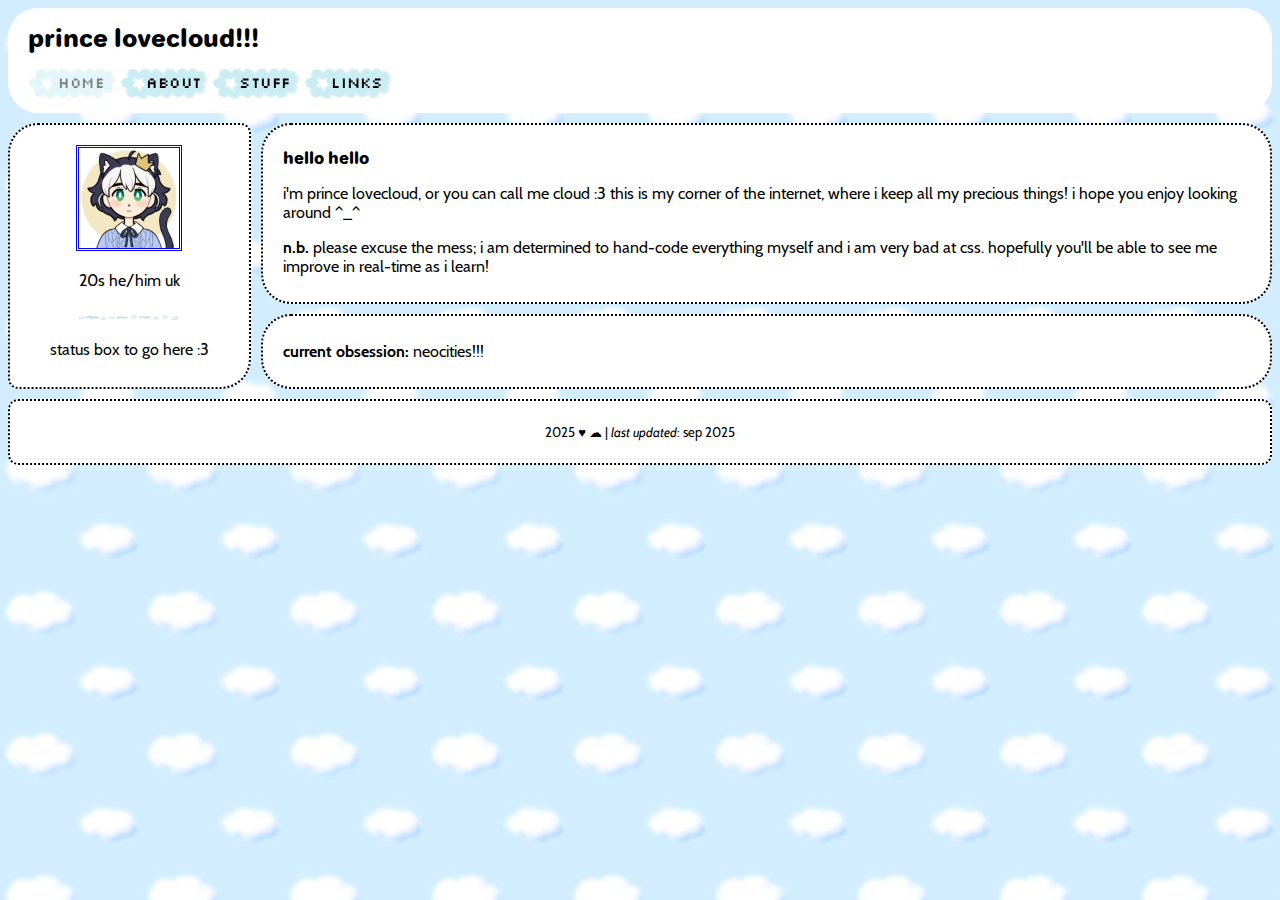
<file: index.html>
<!DOCTYPE html>
<html lang="en-gb">
<head>
	<meta charset="utf-8" />
	<meta name="viewport" content="width=device-width" />
	<title>home</title>
	<link rel="stylesheet" href="/style.css" />
	<script src="/layout.js"></script>
</head>
<body>
	<aside>
			<a href="https://picrew.me/en/image_maker/100365"><img src="/images/100365.png" width="100px" style="margin: 20px 10px 0px; border-style: double;" alt=""></a>
			<p>20s he/him uk</p>
			<a href="https://dividers.crd.co/"><img src="/images/divs/dividerscrd-clouddiv.png" width="100px" alt=""></a>
			<p>status box to go here :3</p>
	</aside>
	<main>
		<section style="margin-top: 0px;">
			<h2>hello hello</h2>
			<p>i'm prince lovecloud, or you can call me cloud :3 this is my corner of the internet, where i keep all  my precious things! i hope you enjoy looking around ^_^</p>
			<p> <strong> n.b. </strong> please excuse the mess; i am determined to hand-code everything myself and i am very bad at css. hopefully you'll be able to see me improve in real-time as i learn! </p>
		</section>
		<section>
			<p><strong>current obsession:</strong> neocities!!!</p>
		</section>
	</main>
</body>
</html>
</file>
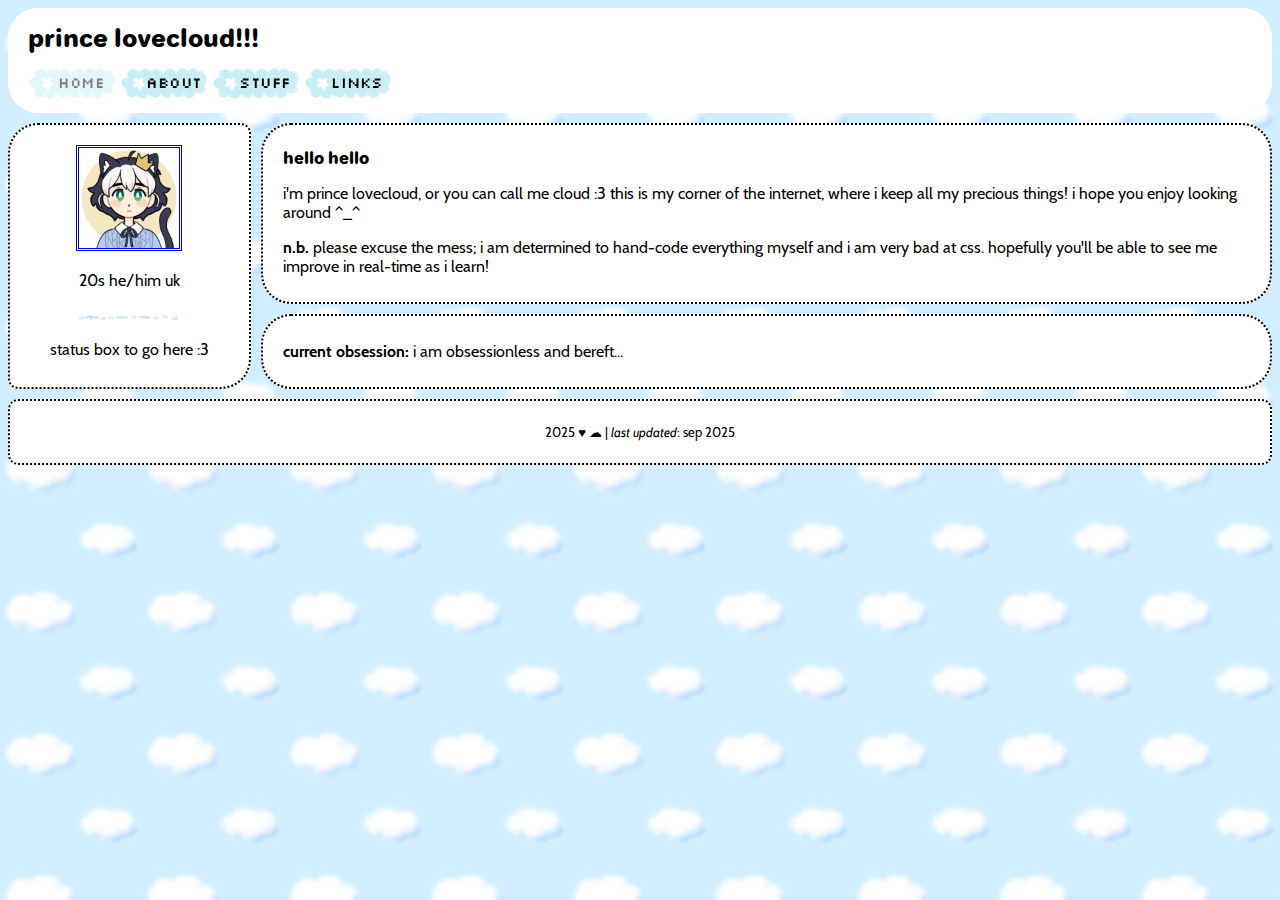
<file: public/index.html>
<!DOCTYPE html>
<html lang="en-gb">
<head>
	<meta charset="utf-8" />
	<meta name="viewport" content="width=device-width" />
	<title>home</title>
	<link rel="stylesheet" href="/style.css" />
	<script src="/layout.js"></script>
</head>
<body>
	<aside>
			<a href="https://picrew.me/en/image_maker/100365"><img src="/images/100365.png" width="100px" style="margin: 20px 10px 0px; border-style: double;" alt=""></a>
			<p>20s he/him uk</p>
			<a href="https://dividers.crd.co/"><img src="/images/divs/dividerscrd-clouddiv.png" width="100px" alt=""></a>
			<p>status box to go here :3</p>
	</aside>
	<main>
		<section style="margin-top: 0px;">
			<h2>hello hello</h2>
			<p>i'm prince lovecloud, or you can call me cloud :3 this is my corner of the internet, where i keep all  my precious things! i hope you enjoy looking around ^_^</p>
			<p> <strong> n.b. </strong> please excuse the mess; i am determined to hand-code everything myself and i am very bad at css. hopefully you'll be able to see me improve in real-time as i learn! </p>
		</section>
		<section>
			<p><strong>current obsession:</strong> i am obsessionless and bereft...</p>
		</section>
	</main>
</body>
</html>
</file>
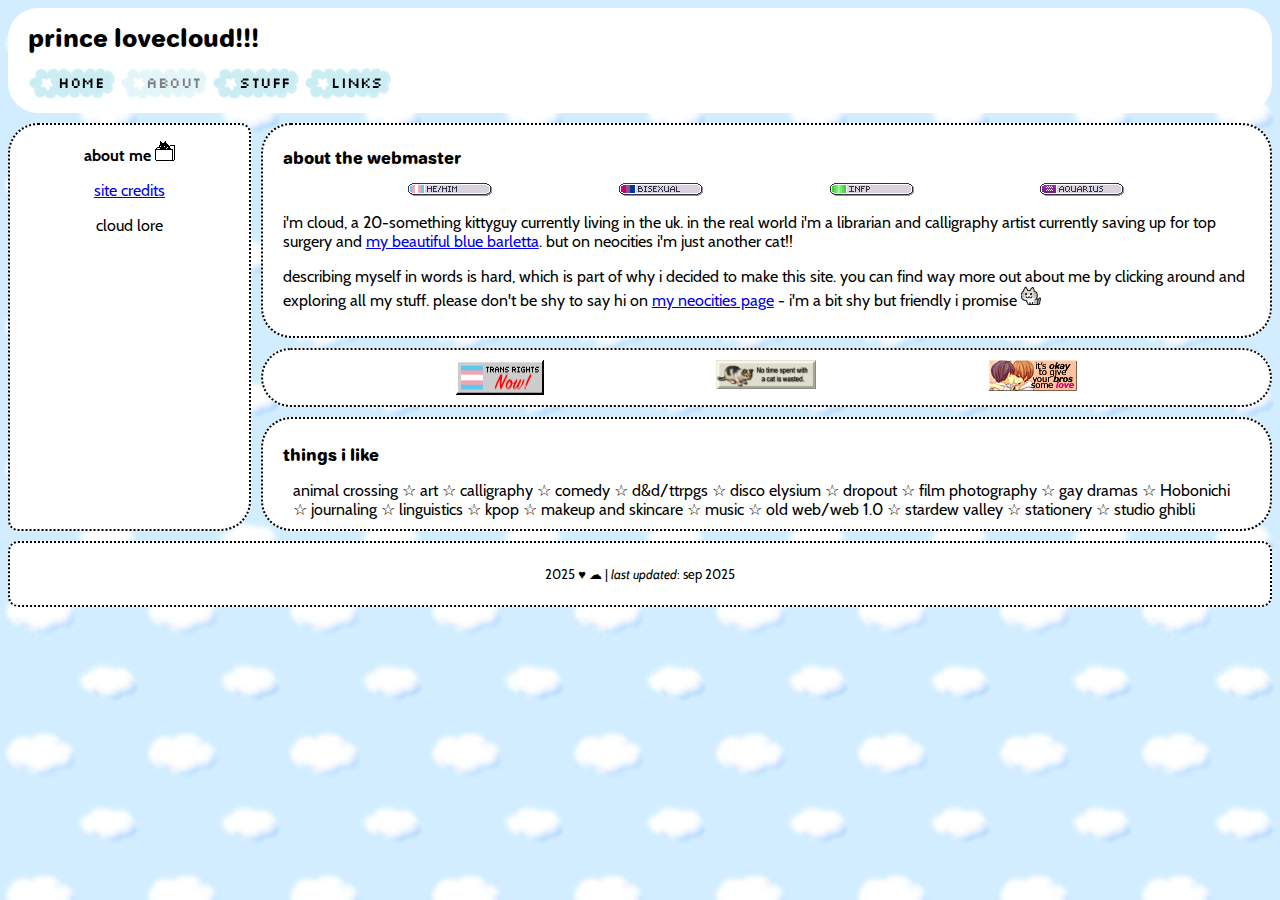
<file: about.html>
<!DOCTYPE html>
<html lang="en-gb">

<head>
  <meta charset="utf-8" />
  <meta name="viewport" content="width=device-width" />
  <title>about</title>
  <link rel="stylesheet" href="/style.css" />
  <script src="/layout.js"></script>
  <style>
  ul#interests li {
	display: inline;
}
.buttons {
	display: flex;
	flex-direction: row;
	flex-wrap: wrap;
	justify-content: space-evenly;
}
.buttons img {
	max-width: 100px;
}</style>
</head>

<body>
  <aside>
    <nav>
      <p><strong>about me</strong> <a href="https://yokai.crd.co/#pixels"><img src="/images/yokai-kitty.png" alt=""></a></p>
      <p><a href="/about/credits.html">site credits</a></p>
      <p>cloud lore</p>
    </nav>
  </aside>
  <main>
    <section style="margin-top: 0px;">
      <h2>about the webmaster</h2>
      <div class="buttons">
        <img src="/images/bbs/fr-hehim2.png" alt="he/him pronouns">
        <img src="/images/bbs/fr-bi.png" alt="bisexual">
        <img src="/images/bbs/fr-infp.png" alt="INFP">
        <img src="/images/bbs/fr-aqua.png" alt="Aquarius">
      </div>
      <p>i'm cloud, a 20-something kittyguy currently living in the uk. in the real world i'm a librarian and calligraphy artist currently saving up for top surgery and <a href="/mbbb.html">my beautiful blue barletta</a>. but on neocities i'm just another cat!!</p>
      <p>describing myself in words is hard, which is part of why i decided to make this site. you can find way more out about me by clicking around and exploring all my stuff. please don't be shy to say hi on <a href="https://neocities.org/site/lovecloud">my neocities page</a> - i'm a bit shy but friendly i promise <img src="/images/graphic-cat3.gif" alt=""></p>
    </section>
    <section class="buttons">
      <img src="/images/bbs/a42.png" alt="">
      <a href="https://graphic.neocities.org/"><img src="/images/bbs/graphic-cat2.gif" alt=""></a>
      <a href="https://biscuit.crd.co/"><img src="/images/bbs/biscuitcrd-bl.png" alt=""></a>
    </section>
    <section>
      <h3>things i like</h3>
      <ul id="interests">
        <li>animal crossing &#9734;</li>
        <li>art &#9734;</li>
        <li>calligraphy &#9734;</li>
        <li>comedy &#9734;</li>
        <li>d&d/ttrpgs &#9734;</li>
        <li>disco elysium &#9734;</li>
        <li>dropout &#9734;</li>
        <li>film photography &#9734;</li>
        <li>gay dramas &#9734;</li>
        <li>Hobonichi &#9734;</li>
        <li>journaling &#9734;</li>
        <li>linguistics &#9734;</li>
        <li>kpop &#9734;</li>
        <li>makeup and skincare &#9734;</li>
        <li>music &#9734;</li>
        <li>old web/web 1.0 &#9734;</li>
        <li>stardew valley &#9734;</li>
        <li>stationery &#9734;</li>
        <li>studio ghibli</li>
      </ul>
    </section>
  </main>
</body>

</html>
</file>
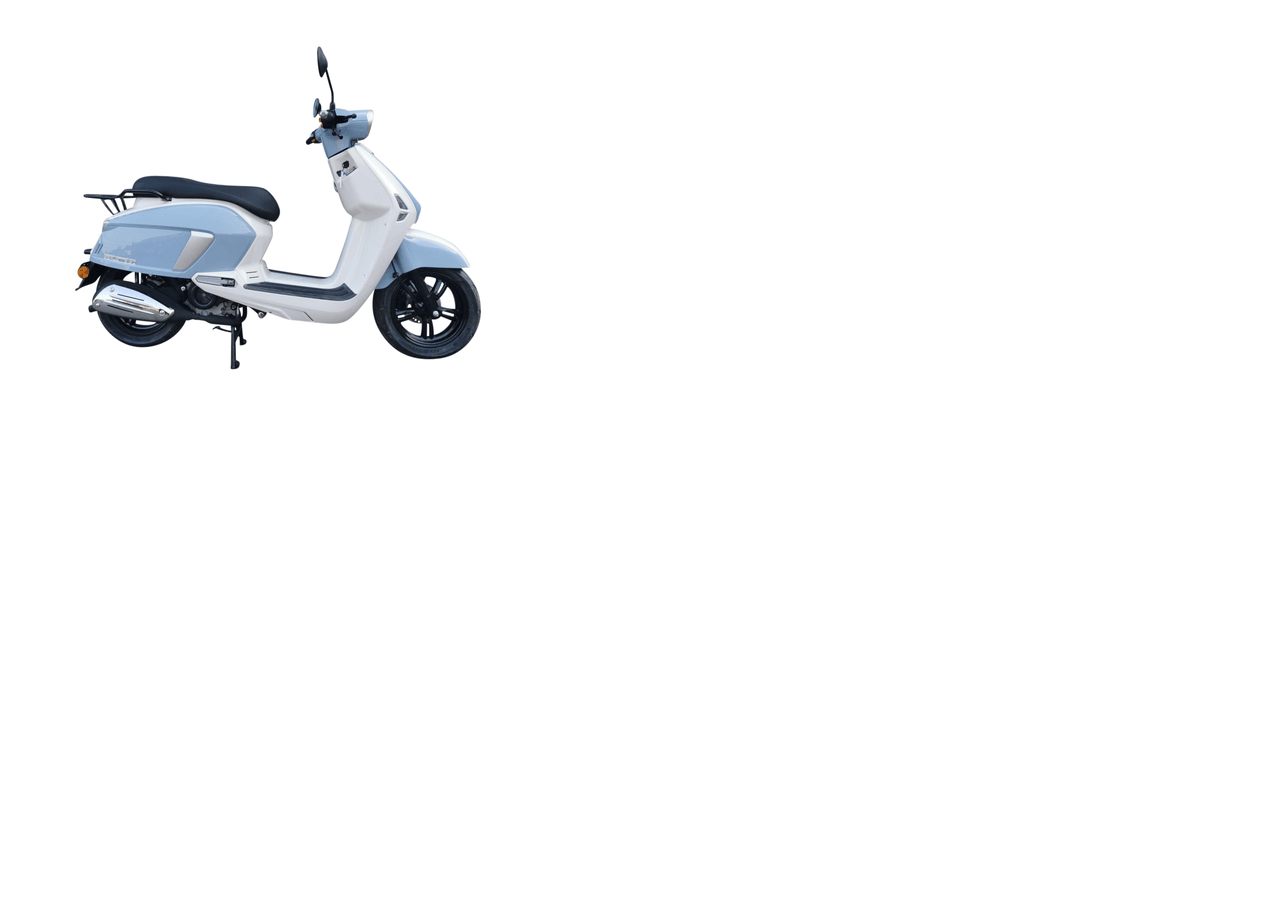
<file: mbbb.html>
<!DOCTYPE html>
<html lang="en-gb">

<head>
  <meta charset="utf-8" />
  <meta name="viewport" content="width=device-width" />
  <title>my beautiful blue barletta</title>
</head>

<body>
  <img src="/images/my beautiful blue barletta.png" alt="An AWS Barletta 125cc scooter. Its body is white with sky blue detailing.">
</body>

</html>
</file>
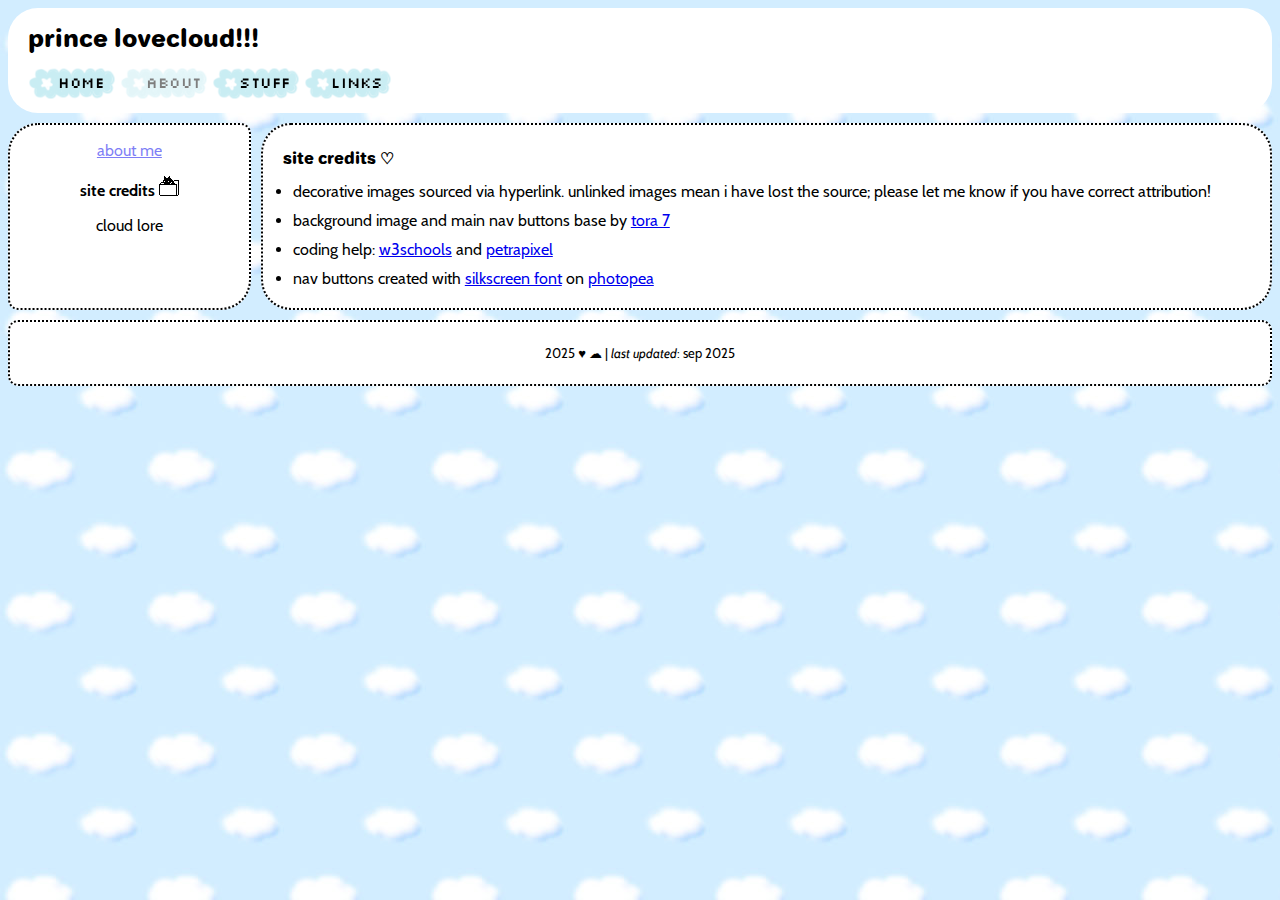
<file: about/credits.html>
<!DOCTYPE html>
<html lang="en-gb">

<head>
  <meta charset="utf-8" />
  <meta name="viewport" content="width=device-width" />
  <title>site credits</title>
  <link rel="stylesheet" href="/style.css" />
  <script src="/layout.js"></script>
  <style>

  </style>
</head>

<body>
  <aside>
    <nav>
      <p><a href="/about.html">about me</a></p>
      <p><strong>site credits</strong>&nbsp<a href="https://yokai.crd.co/#pixels"><img src="/images/yokai-kitty.png" alt=""></a></p>
      <p>cloud lore</p>
    </nav>
  </aside>
  <main>
    <section style="margin-top: 0px;">
      <h2>site credits &#9825;</h2>
      <ul>
        <li>decorative images sourced via hyperlink. unlinked images mean i have lost the source; please let me know if you have correct attribution!</li>
        <li>background image and main nav buttons base by <a href="https://tora7.ciao.jp/">tora 7</a></li>
        <li>coding help: <a href="https://www.w3schools.com/">w3schools</a> and <a href="https://petrapixel.neocities.org/">petrapixel</a></li>
        <li>nav buttons created with <a href="https://www.dafont.com/silkscreen.font">silkscreen font</a> on <a href="https://www.photopea.com/">photopea</a></li>
      </ul>
    </section>
  </main>
</body>

</html>
</file>
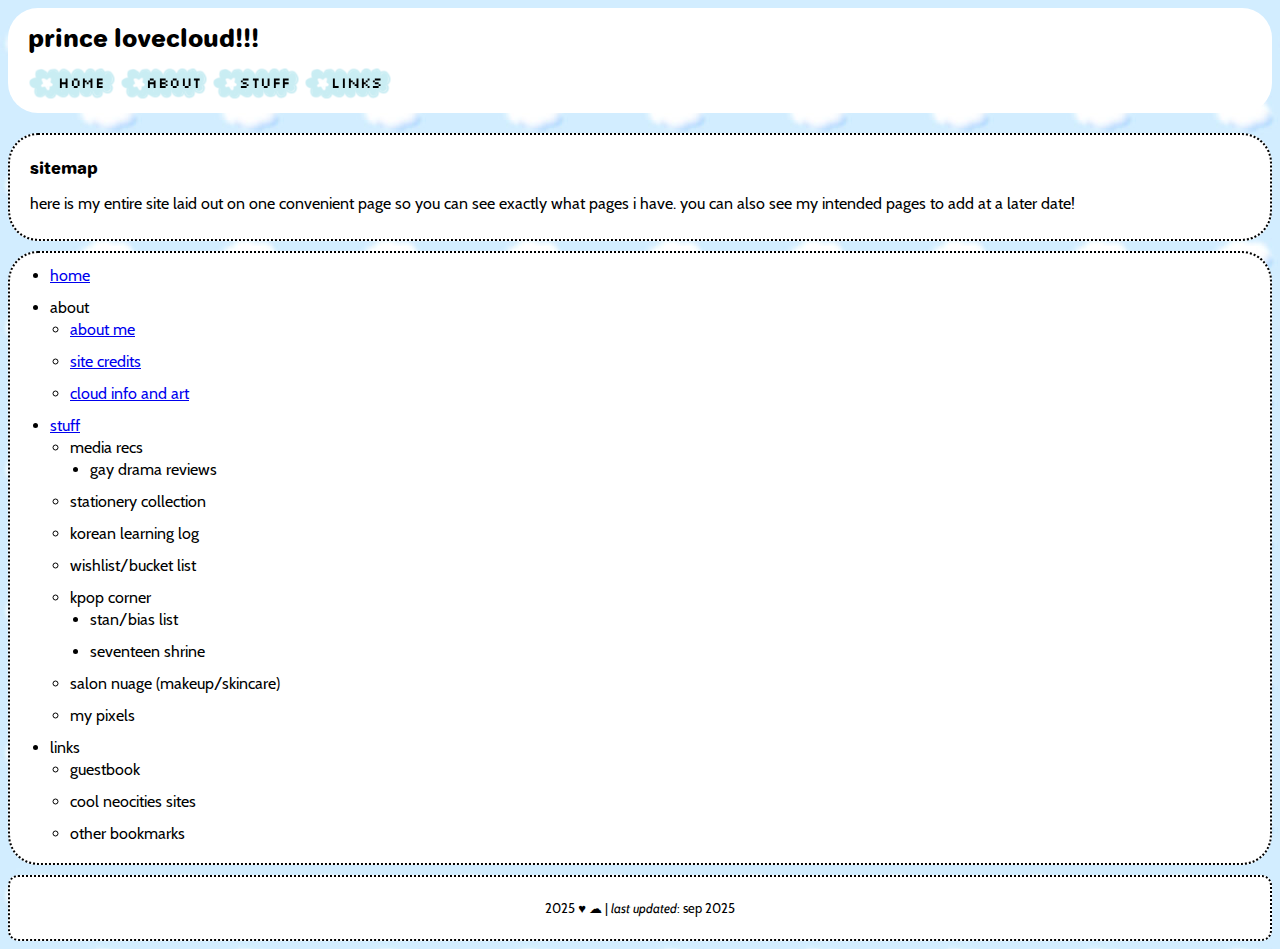
<file: public/sitemap.html>
<!DOCTYPE html>
<html lang="en-gb">

<head>
  <meta charset="utf-8" />
  <meta name="viewport" content="width=device-width" />
  <title>sitemap</title>
  <link rel="stylesheet" href="/style.css" />
  <script src="/layout.js"></script>
  <style>
    body {grid-template-areas:
      "header header header"
      "main main main"
      "footer footer footer";}
    li {
      padding-top: 3px;
      margin-left: 10px
    }
  </style>
</head>

<body>
  <main>
    <section>
      <h2>sitemap</h2>
      <p>here is my entire site laid out on one convenient page so you can see exactly what pages i have. you can also see my intended pages to add at a later date!</p>
    </section>
    <section>
      <ul>
        <li><a href="/index.html">home</a></li>
        <li>about
          <ul>
            <li><a href="/about.html">about me</a></li>
            <li><a href="/about/credits.html">site credits</a></li>
            <li><a href="/about/cloud.html">cloud info and art</a></li>
          </ul>
        </li>
        <li><a href="/stuff.html">stuff</a>
          <ul>
            <li>media recs
              <ul style="list-style-type: disc;">
                <li>gay drama reviews</li>
              </ul></li>
            <li>stationery collection</li>
            <li>korean learning log</li>
            <li>wishlist/bucket list</li>
            <li>kpop corner
              <ul style="list-style-type: disc;">
                <li>stan/bias list</li>
                <li>seventeen shrine</li>
              </ul></li>
            <li>salon nuage (makeup/skincare)</li>
            <li>my pixels</li>
          </ul></li>
        <li>links
          <ul>
            <li>guestbook</li>
            <li>cool neocities sites</li>
            <li>other bookmarks</li>
          </ul>
        </li>
      </ul>
    </section>
  </main>
</body>

</html>
</file>
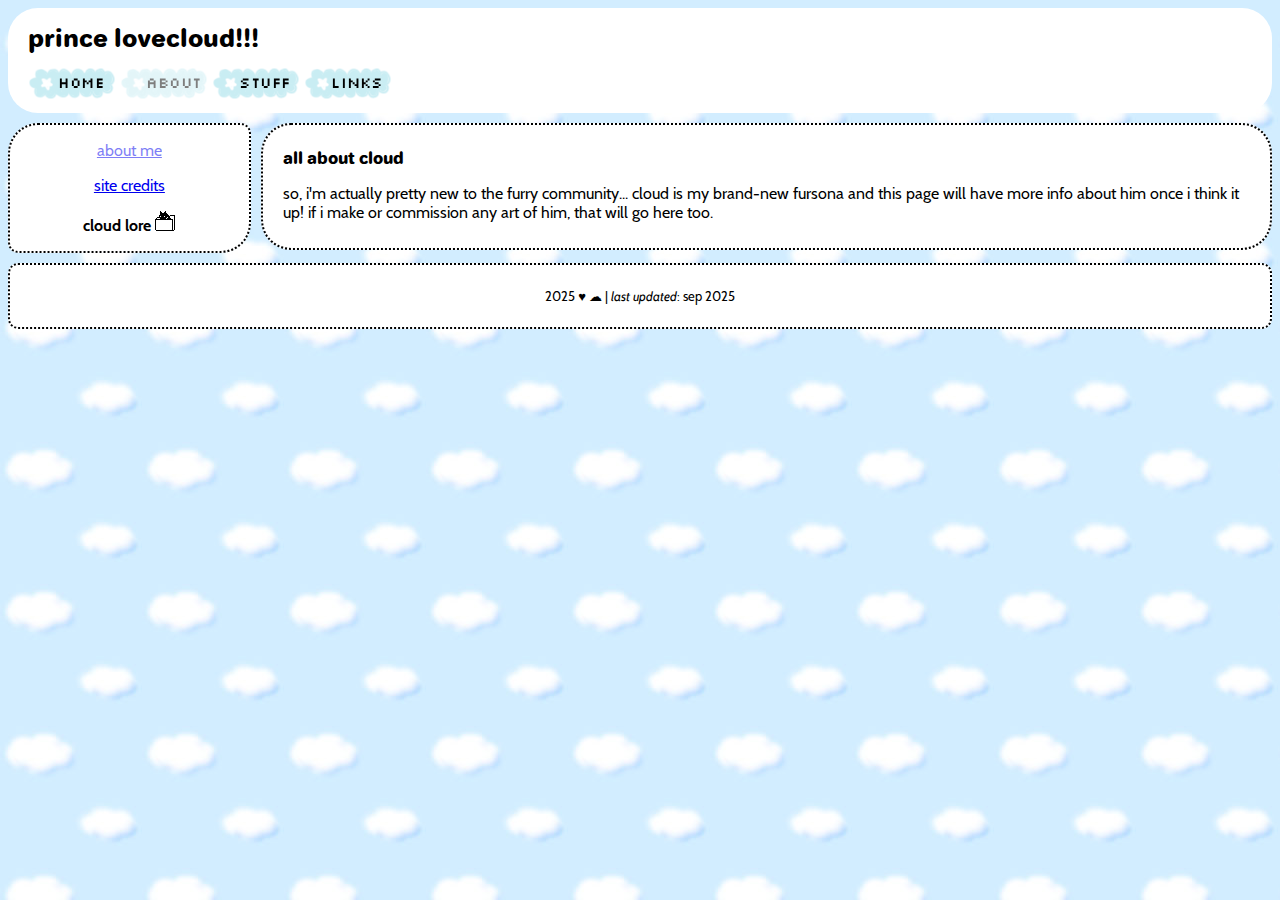
<file: public/about/cloud.html>
<!DOCTYPE html>
<html lang="en-gb">

<head>
  <meta charset="utf-8" />
  <meta name="viewport" content="width=device-width" />
  <title>cloud lore</title>
  <link rel="stylesheet" href="/style.css" />
  <script src="/layout.js"></script>
</head>

<body>
  <aside>
    <nav>
      <p><a href="/about.html">about me</a></p>
      <p><a href="/about/credits.html">site credits</a></p>
      <p><strong>cloud lore</strong>&nbsp<a href="https://yokai.crd.co/#pixels"><img src="/images/yokai-kitty.png" alt=""></a></p>
    </nav>
  </aside>
  <main>
    <section style="margin-top: 0px;">
      <h2>all about cloud</h2>
      <p>so, i'm actually pretty new to the furry community... cloud is my brand-new fursona and this page will have more info about him once i think it up! if i make or commission any art of him, that will go here too.</p>

    </section>
  </main>
</body>

</html>
</file>
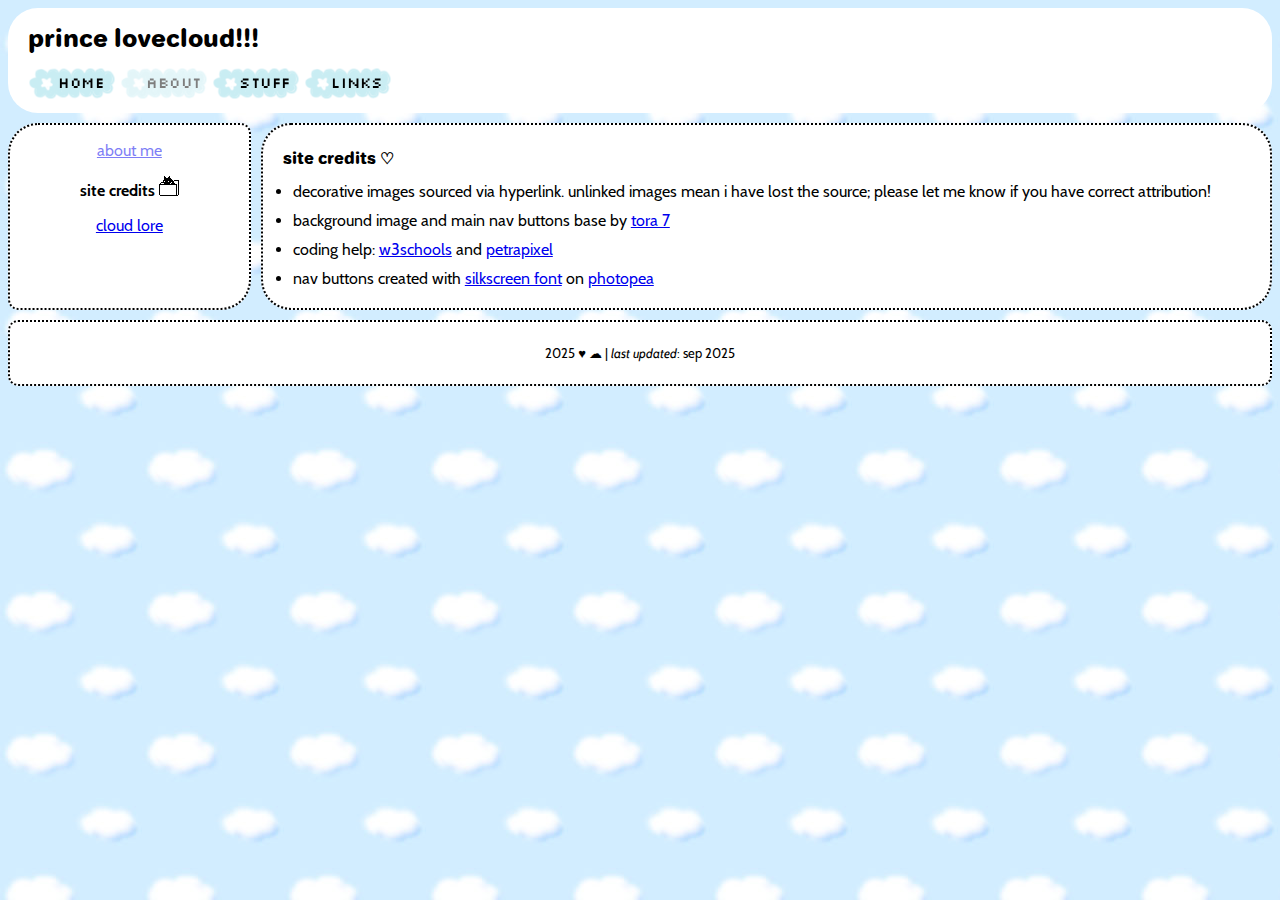
<file: public/about/credits.html>
<!DOCTYPE html>
<html lang="en-gb">

<head>
  <meta charset="utf-8" />
  <meta name="viewport" content="width=device-width" />
  <title>site credits</title>
  <link rel="stylesheet" href="/style.css" />
  <script src="/layout.js"></script>
  <style>

  </style>
</head>

<body>
  <aside>
    <nav>
      <p><a href="/about.html">about me</a></p>
      <p><strong>site credits</strong>&nbsp<a href="https://yokai.crd.co/#pixels"><img src="/images/yokai-kitty.png" alt=""></a></p>
      <p><a href="/about/cloud.html">cloud lore</a></p>
    </nav>
  </aside>
  <main>
    <section style="margin-top: 0px;">
      <h2>site credits &#9825;</h2>
      <ul>
        <li>decorative images sourced via hyperlink. unlinked images mean i have lost the source; please let me know if you have correct attribution!</li>
        <li>background image and main nav buttons base by <a href="https://tora7.ciao.jp/">tora 7</a></li>
        <li>coding help: <a href="https://www.w3schools.com/">w3schools</a> and <a href="https://petrapixel.neocities.org/">petrapixel</a></li>
        <li>nav buttons created with <a href="https://www.dafont.com/silkscreen.font">silkscreen font</a> on <a href="https://www.photopea.com/">photopea</a></li>
      </ul>
    </section>
  </main>
</body>

</html>
</file>
<file: style.css>
body {
	background-image: url("/images/tora7-cloud.jpg");
	display: grid;
    grid-template-columns: 1fr 60% 1fr;
	grid-template-areas:
		"header header header"
		"sidebar main main"
		"footer footer footer";
    gap: 10px;
	white-space-collapse: collapse;
}

header {
	background-color: white;
	grid-area: header;
	border-radius: 30px;
	padding: 0px 20px 10px;
}

nav a.active {
	opacity: 0.5;
}

main {
	grid-area: main;
}

section {
	background-color: white;
	border: 2px dotted black;
	border-radius: 30px;
	padding: 10px 20px;
	margin-top: 10px;
}

aside {
	background-color: white;
	grid-area: sidebar;
	border: 2px dotted black;
	border-radius: 30px 10px;
	text-align: center;
}

footer {
	background-color: white;
	grid-area: footer;
	border: 2px dotted black;
	border-radius: 10px;
	padding: 10px;
	text-align: center;
	font-size: small;
}

p {
  font-family: "Cabin", sans-serif;
}

p a {
	text-decoration: underline;
}

:is(h1, h2, h3, h4, h5, h6) {
	font-family: "Jellee";
	font-size: medium;
}

/* FONTS */
@font-face {
  font-family: "Jellee";
  src: url(/fonts/Jellee-Roman.otf);
}

@font-face {
	font-family: "Cabin";
	src: url(/fonts/Cabin-Regular.otf);
}

@font-face {
	font-family: "Cabin";
	src: url(/fonts/Cabin-Bold.otf);
	font-weight: bold;
}

@font-face {
	font-family: "Cabin";
	src: url(/fonts/Cabin-Italic.otf);
	font-style: italic;
}

@font-face {
	font-family: "Cabin";
	src: url(/fonts/Cabin-BoldItalic.otf);
	font-weight: bold;
	font-style: italic;
}

li {
	font-family: "Cabin";
	margin-bottom: 10px;
}
ul {
	margin: 0px;
	padding: 0px 10px;
}
</file>
